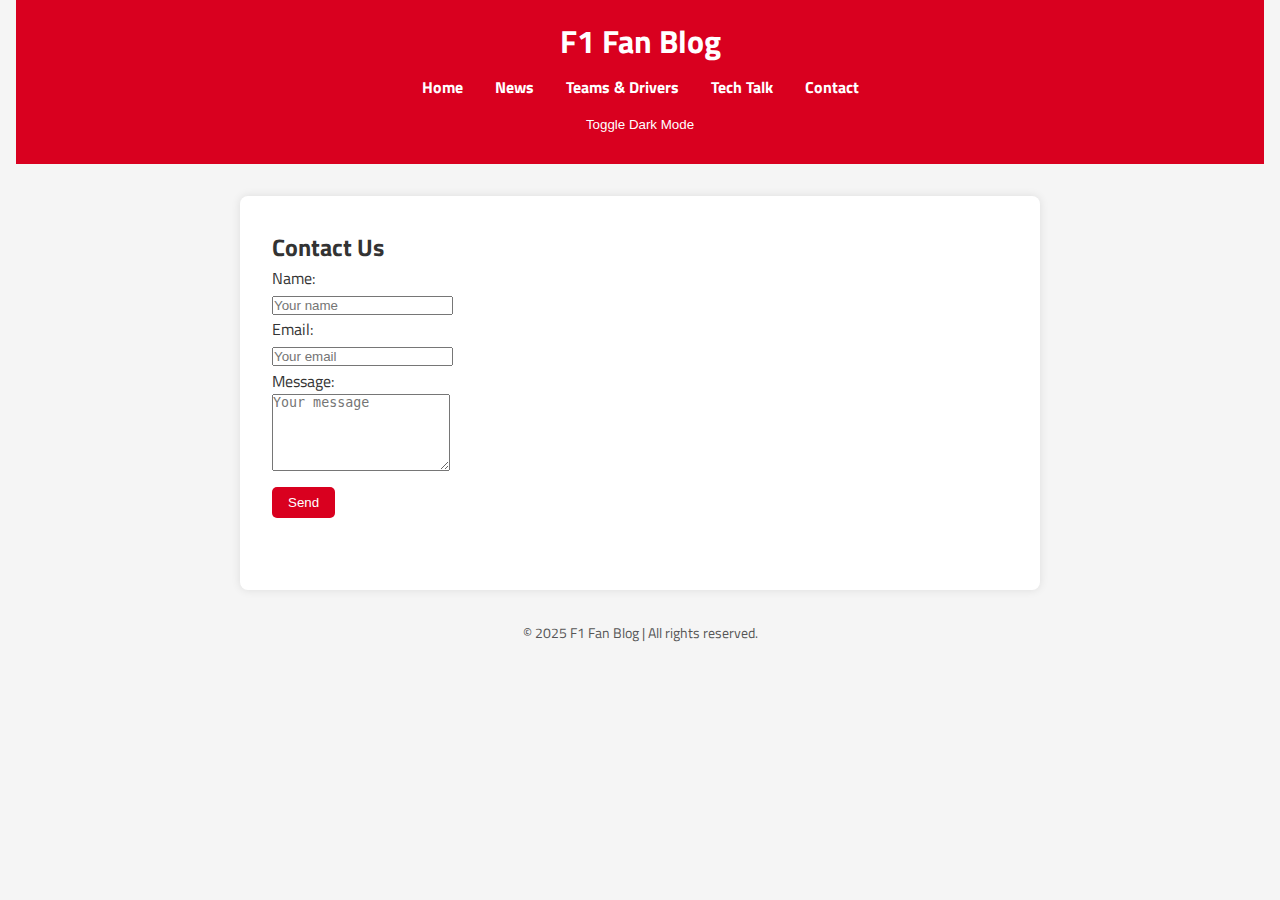
<file: contact.html>
<!DOCTYPE html>
<html lang="en">
<head>
  <meta charset="UTF-8" />
  <meta name="viewport" content="width=device-width, initial-scale=1.0" />
  <title>Contact | F1 Fan Blog</title>
  <link rel="stylesheet" href="styles.css" />
  <link rel="preconnect" href="https://fonts.googleapis.com">
  <link href="https://fonts.googleapis.com/css2?family=Noto+Sans:ital,wght@0,100..900;1,100..900&family=Titillium+Web:ital,wght@0,200;0,300;0,400;0,600;0,700;0,900;1,200;1,300;1,400;1,600;1,700&display=swap" rel="stylesheet">
</head>
<body>
  <header>
    <h1>F1 Fan Blog</h1>
    <nav>
      <ul>
        <li><a href="index.html">Home</a></li>
        <li><a href="news.html">News</a></li>
        <li><a href="teams.html">Teams & Drivers</a></li>
        <li><a href="tech.html">Tech Talk</a></li>
        <li><a href="contact.html">Contact</a></li>
      </ul>
    </nav>
    <button onclick="toggleDarkMode()">Toggle Dark Mode</button>
  </header>

  <main>
    <section>
      <h2>Contact Us</h2>
      <form>
        <label for="name">Name:</label><br />
        <input type="text" id="name" name="name" placeholder="Your name" required /><br />

        <label for="email">Email:</label><br />
        <input type="email" id="email" name="email" placeholder="Your email" required /><br />

        <label for="message">Message:</label><br />
        <textarea id="message" name="message" placeholder="Your message" rows="5" required></textarea><br />

        <button type="submit">Send</button>
      </form>
    </section>
  </main>

  <footer>
    <p>© 2025 F1 Fan Blog | All rights reserved.</p>
  </footer>

  <script src="script.js"></script>
</body>
</html>
</file>
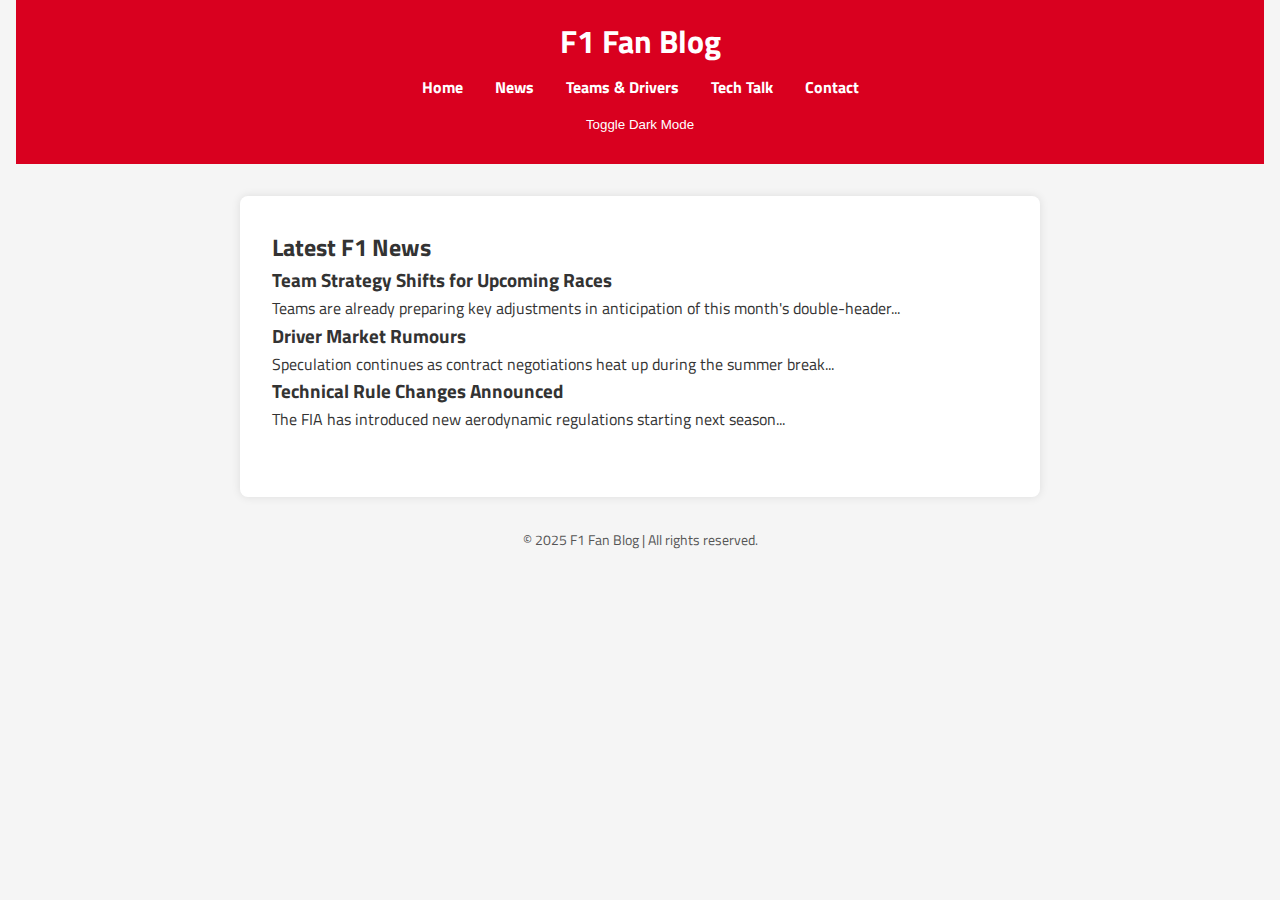
<file: news.html>
<!DOCTYPE html>
<html lang="en">
<head>
  <meta charset="UTF-8" />
  <meta name="viewport" content="width=device-width, initial-scale=1.0" />
  <title>F1 News | F1 Fan Blog</title>
  <link rel="stylesheet" href="styles.css" />
  <link rel="preconnect" href="https://fonts.googleapis.com">
  <link href="https://fonts.googleapis.com/css2?family=Noto+Sans:ital,wght@0,100..900;1,100..900&family=Titillium+Web:ital,wght@0,200;0,300;0,400;0,600;0,700;0,900;1,200;1,300;1,400;1,600;1,700&display=swap" rel="stylesheet">
</head>
<body>
  <header>
    <h1>F1 Fan Blog</h1>
    <nav>
      <ul>
        <li><a href="index.html">Home</a></li>
        <li><a href="news.html">News</a></li>
        <li><a href="teams.html">Teams & Drivers</a></li>
        <li><a href="tech.html">Tech Talk</a></li>
        <li><a href="contact.html">Contact</a></li>
      </ul>
    </nav>
    <button onclick="toggleDarkMode()">Toggle Dark Mode</button>
  </header>

  <main>
    <section>
      <h2>Latest F1 News</h2>
      <article>
        <h3>Team Strategy Shifts for Upcoming Races</h3>
        <p>Teams are already preparing key adjustments in anticipation of this month's double-header...</p>
      </article>

      <article>
        <h3>Driver Market Rumours</h3>
        <p>Speculation continues as contract negotiations heat up during the summer break...</p>
      </article>

      <article>
        <h3>Technical Rule Changes Announced</h3>
        <p>The FIA has introduced new aerodynamic regulations starting next season...</p>
      </article>


    </section>
  </main>

  <footer>
    <p>© 2025 F1 Fan Blog | All rights reserved.</p>
  </footer>

  <script src="script.js"></script>
</body>
</html>
</file>
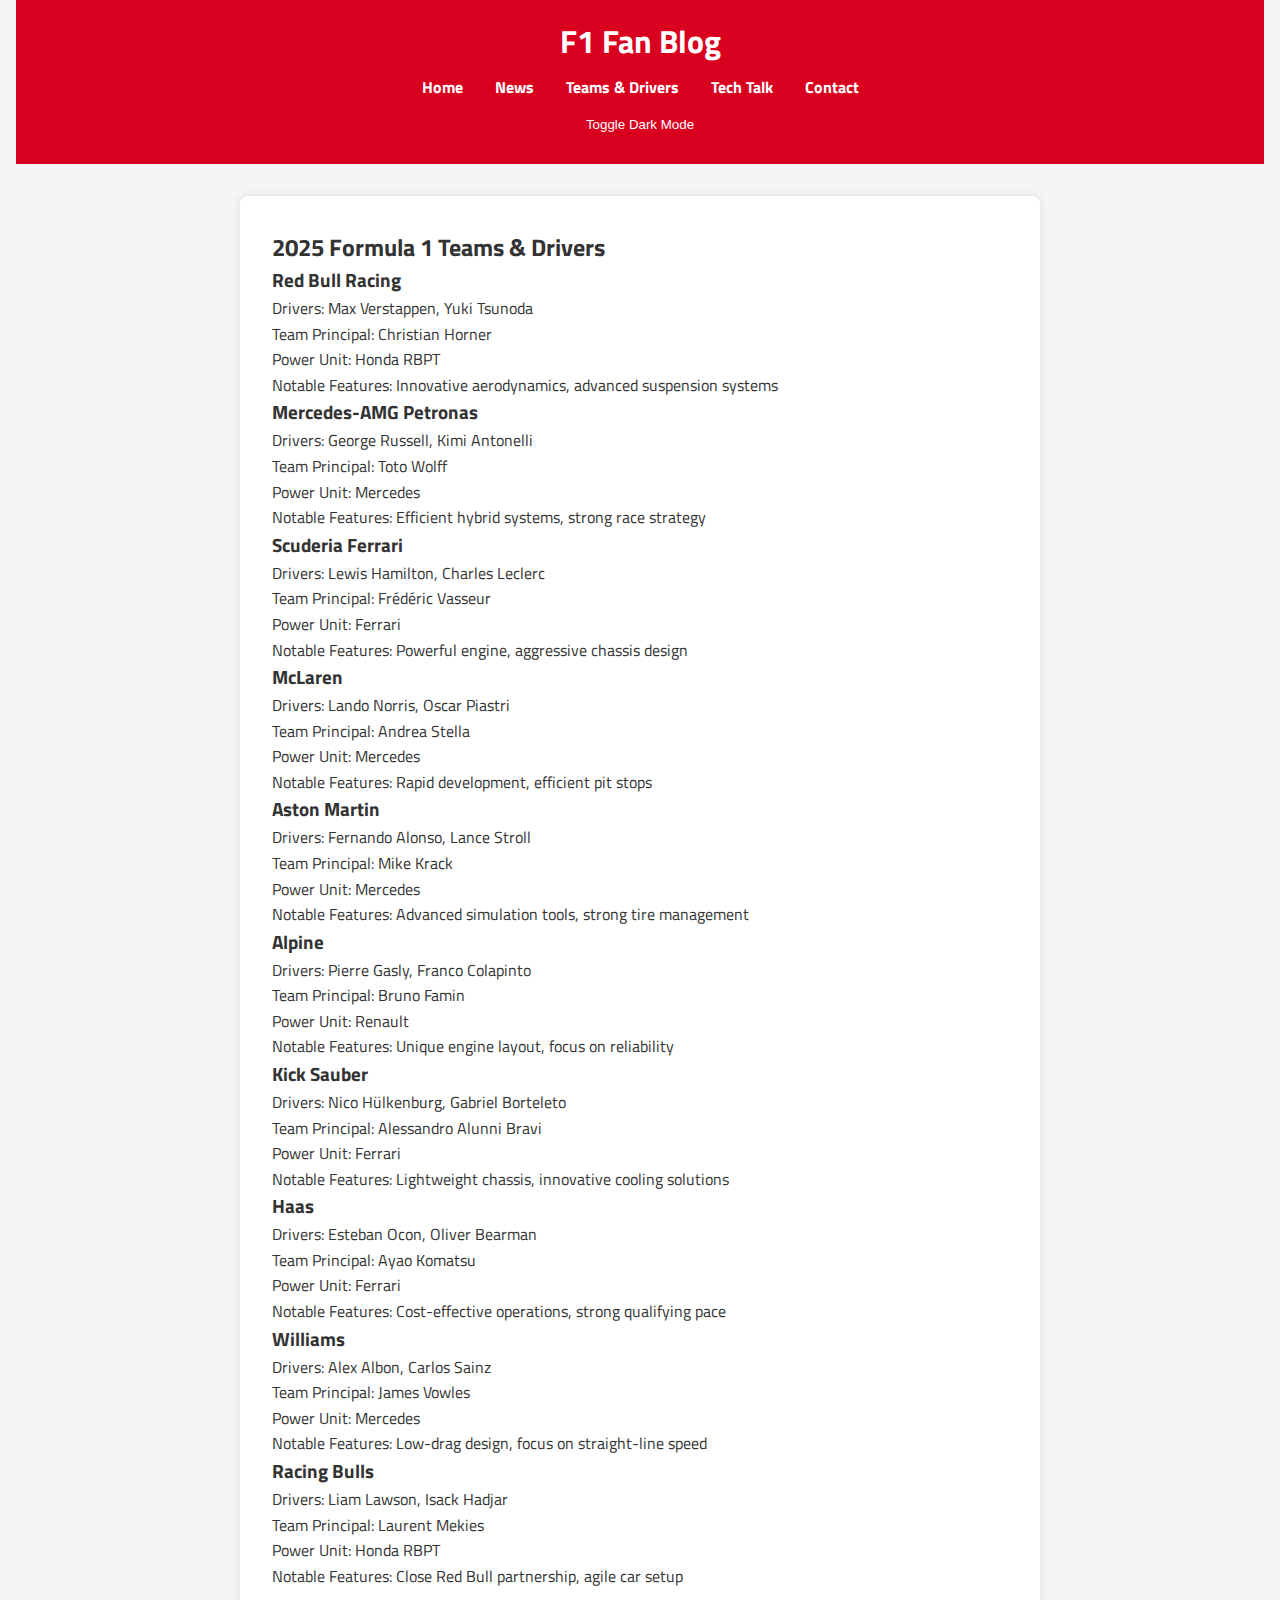
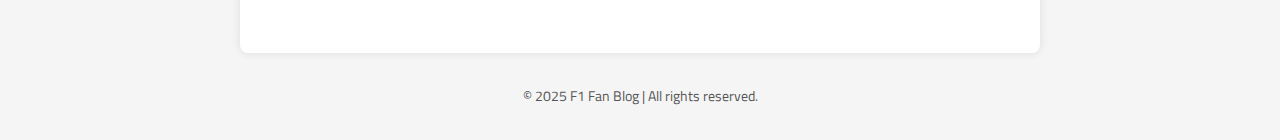
<file: teams.html>
<!DOCTYPE html>
<html lang="en">
<head>
  <meta charset="UTF-8" />
  <meta name="viewport" content="width=device-width, initial-scale=1.0" />
  <title>Teams & Drivers | F1 Fan Blog</title>
  <link rel="stylesheet" href="styles.css" />
  <link rel="preconnect" href="https://fonts.googleapis.com">
  <link href="https://fonts.googleapis.com/css2?family=Noto+Sans:ital,wght@0,100..900;1,100..900&family=Titillium+Web:ital,wght@0,200;0,300;0,400;0,600;0,700;0,900;1,200;1,300;1,400;1,600;1,700&display=swap" rel="stylesheet">
</head>
<body>
  <header>
    <h1>F1 Fan Blog</h1>
    <nav>
      <ul>
        <li><a href="index.html">Home</a></li>
        <li><a href="news.html">News</a></li>
        <li><a href="teams.html">Teams & Drivers</a></li>
        <li><a href="tech.html">Tech Talk</a></li>
        <li><a href="contact.html">Contact</a></li>

      </ul>
    </nav>
    <button onclick="toggleDarkMode()">Toggle Dark Mode</button>
  </header>

  <main>
    <section>
      <h2>2025 Formula 1 Teams & Drivers</h2>
      <article>
        <h3>Red Bull Racing</h3>
        <p>Drivers: Max Verstappen, Yuki Tsunoda</p>
        <p>Team Principal: Christian Horner</p>
        <p>Power Unit: Honda RBPT</p>
        <p>Notable Features: Innovative aerodynamics, advanced suspension systems</p>
      </article>

      <article>
        <h3>Mercedes-AMG Petronas</h3>
        <p>Drivers: George Russell, Kimi Antonelli</p>
        <p>Team Principal: Toto Wolff</p>
        <p>Power Unit: Mercedes</p>
        <p>Notable Features: Efficient hybrid systems, strong race strategy</p>
      </article>

      <article>
        <h3>Scuderia Ferrari</h3>
        <p>Drivers: Lewis Hamilton, Charles Leclerc</p>
        <p>Team Principal: Frédéric Vasseur</p>
        <p>Power Unit: Ferrari</p>
        <p>Notable Features: Powerful engine, aggressive chassis design</p>
      </article>

      <article>
        <h3>McLaren</h3>
        <p>Drivers: Lando Norris, Oscar Piastri</p>
        <p>Team Principal: Andrea Stella</p>
        <p>Power Unit: Mercedes</p>
        <p>Notable Features: Rapid development, efficient pit stops</p>
      </article>
      
      <article>
        <h3>Aston Martin</h3>
        <p>Drivers: Fernando Alonso, Lance Stroll</p>
        <p>Team Principal: Mike Krack</p>
        <p>Power Unit: Mercedes</p>
        <p>Notable Features: Advanced simulation tools, strong tire management</p>
      </article> 

      <article>
        <h3>Alpine</h3>
        <p>Drivers: Pierre Gasly, Franco Colapinto</p>
        <p>Team Principal: Bruno Famin</p>
        <p>Power Unit: Renault</p>
        <p>Notable Features: Unique engine layout, focus on reliability</p>
      </article>

      <article>
        <h3>Kick Sauber</h3>
        <p>Drivers: Nico Hülkenburg, Gabriel Borteleto</p>
        <p>Team Principal: Alessandro Alunni Bravi</p>
        <p>Power Unit: Ferrari</p>
        <p>Notable Features: Lightweight chassis, innovative cooling solutions</p>
      </article>

      <article>
        <h3>Haas</h3>
        <p>Drivers: Esteban Ocon, Oliver Bearman</p>
        <p>Team Principal: Ayao Komatsu</p>
        <p>Power Unit: Ferrari</p>
        <p>Notable Features: Cost-effective operations, strong qualifying pace</p>
      </article>

      <article>
        <h3>Williams</h3>
        <p>Drivers: Alex Albon, Carlos Sainz</p>
        <p>Team Principal: James Vowles</p>
        <p>Power Unit: Mercedes</p>
        <p>Notable Features: Low-drag design, focus on straight-line speed</p>
      </article>

      <article>
        <h3>Racing Bulls</h3>
        <p>Drivers: Liam Lawson, Isack Hadjar</p>
        <p>Team Principal: Laurent Mekies</p>
        <p>Power Unit: Honda RBPT</p>
        <p>Notable Features: Close Red Bull partnership, agile car setup</p>
      </article>
    </section>
  </main>

  <footer>
    <p>© 2025 F1 Fan Blog | All rights reserved.</p>
  </footer>

  <script src="script.js"></script>
</body>
</html>
</file>
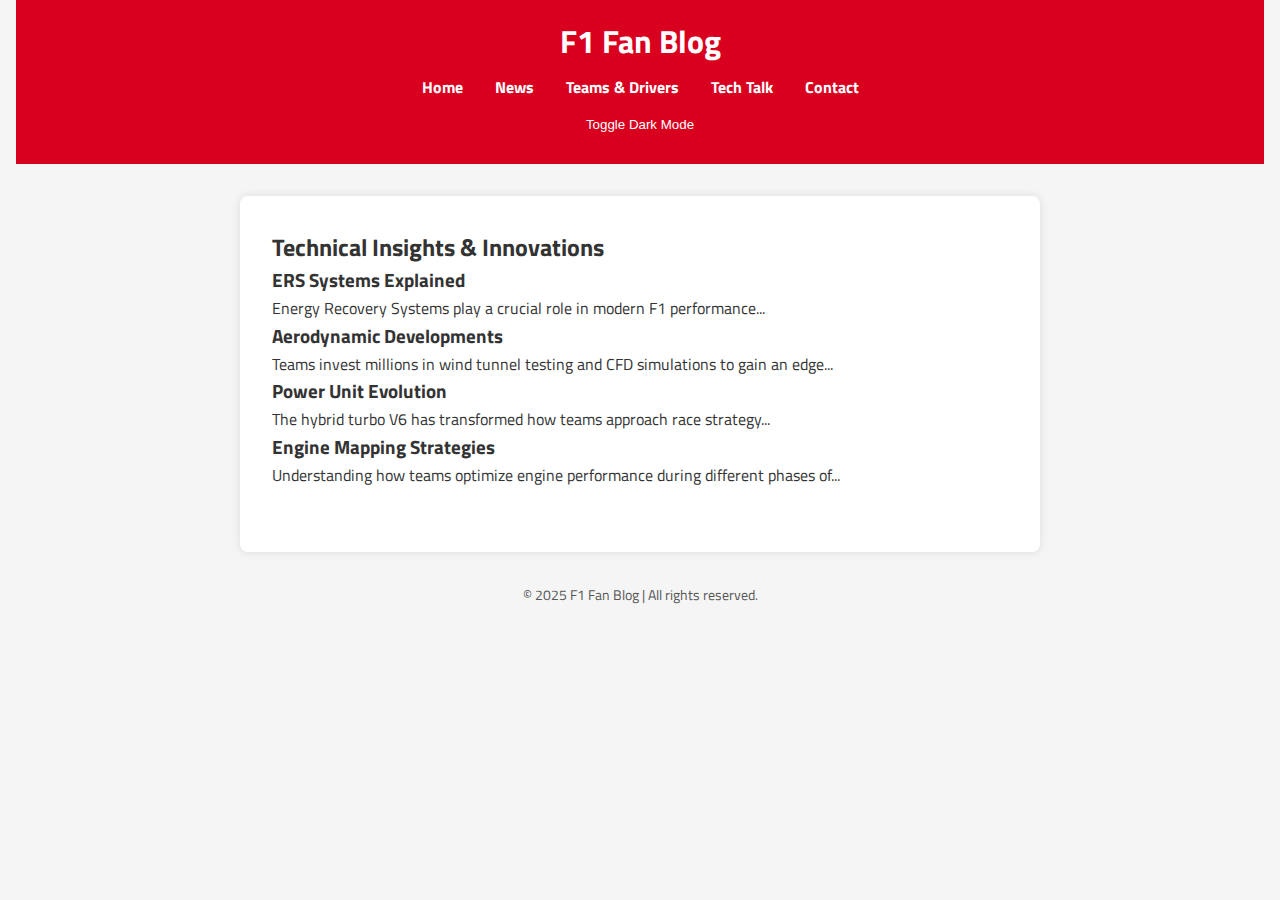
<file: tech.html>
<!DOCTYPE html>
<html lang="en">
<head>
  <meta charset="UTF-8" />
  <meta name="viewport" content="width=device-width, initial-scale=1.0" />
  <title>Tech Talk | F1 Fan Blog</title>
  <link rel="stylesheet" href="styles.css" />
  <link rel="preconnect" href="https://fonts.googleapis.com">
  <link href="https://fonts.googleapis.com/css2?family=Noto+Sans:ital,wght@0,100..900;1,100..900&family=Titillium+Web:ital,wght@0,200;0,300;0,400;0,600;0,700;0,900;1,200;1,300;1,400;1,600;1,700&display=swap" rel="stylesheet">
</head>
<body>
  <header>
    <h1>F1 Fan Blog</h1>
    <nav>
      <ul>
        <li><a href="index.html">Home</a></li>
        <li><a href="news.html">News</a></li>
        <li><a href="teams.html">Teams & Drivers</a></li>
        <li><a href="tech.html">Tech Talk</a></li>
        <li><a href="contact.html">Contact</a></li>
      </ul>
    </nav>
    <button onclick="toggleDarkMode()">Toggle Dark Mode</button>
  </header>

  <main>
    <section>
      <h2>Technical Insights & Innovations</h2>
      <article>
        <h3>ERS Systems Explained</h3>
        <p>Energy Recovery Systems play a crucial role in modern F1 performance...</p>
      </article>

      <article>
        <h3>Aerodynamic Developments</h3>
        <p>Teams invest millions in wind tunnel testing and CFD simulations to gain an edge...</p>
      </article>

      <article>
        <h3>Power Unit Evolution</h3>
        <p>The hybrid turbo V6 has transformed how teams approach race strategy...</p>
      </article>

      <article>
        <h3>Engine Mapping Strategies</h3>
        <p>Understanding how teams optimize engine performance during different phases of...</p>
      </article>

    </section>
  </main>

  <footer>
    <p>© 2025 F1 Fan Blog | All rights reserved.</p>
  </footer>

  <script src="script.js"></script>
</body>
</html>
</file>
<file: styles.css>
/* Basic Reset */
* {
  margin: 0;
  padding: 0;
  box-sizing: border-box;
}

body {
  font-family: 'Titillium Web', 'Noto Sans', Arial, sans-serif;
  line-height: 1.6;
  background-color: #f5f5f5;
  color: #333;
  padding: 0 1rem;
  transition: background-color 0.3s, color 0.3s;
}

h1, h2, h3 {
  font-family: 'Titillium Web', 'Noto Sans', Arial, sans-serif;
}

body.dark-mode {
  background-color: #1a1a1a;
  color: #f0f0f0;
}

header {
  background-color: #d9001f;
  color: white;
  padding: 1rem 0;
  text-align: center;
}

nav ul {
  display: flex;
  justify-content: center;
  flex-wrap: wrap;
  list-style: none;
  margin-top: 0.5rem;
}

nav ul li {
  margin: 0 1rem;
}

nav ul li a {
  color: white;
  text-decoration: none;
  font-weight: bold;
}

main {
  max-width: 800px;
  margin: 2rem auto;
  background: white;
  padding: 2rem;
  border-radius: 8px;
  box-shadow: 0 0 10px rgba(0,0,0,0.1);
}

body.dark-mode main {
  background: #2a2a2a;
  box-shadow: 0 0 10px rgba(255,255,255,0.05);
}

section {
  margin-bottom: 2rem;
}

footer {
  text-align: center;
  margin: 2rem 0;
  font-size: 0.9rem;
  color: #555;
}

button {
  background-color: #d9001f;
  color: white;
  border: none;
  padding: 0.5rem 1rem;
  border-radius: 5px;
  cursor: pointer;
  margin: 0.5rem 0;
}

button:hover {
  background-color: #a60018;
}

/* Responsive Design */
@media (max-width: 600px) {
  nav ul {
    flex-direction: column;
    align-items: center;
  }

  nav ul li {
    margin: 0.5rem 0;
  }

  main {
    padding: 1rem;
  }
}
</file>
